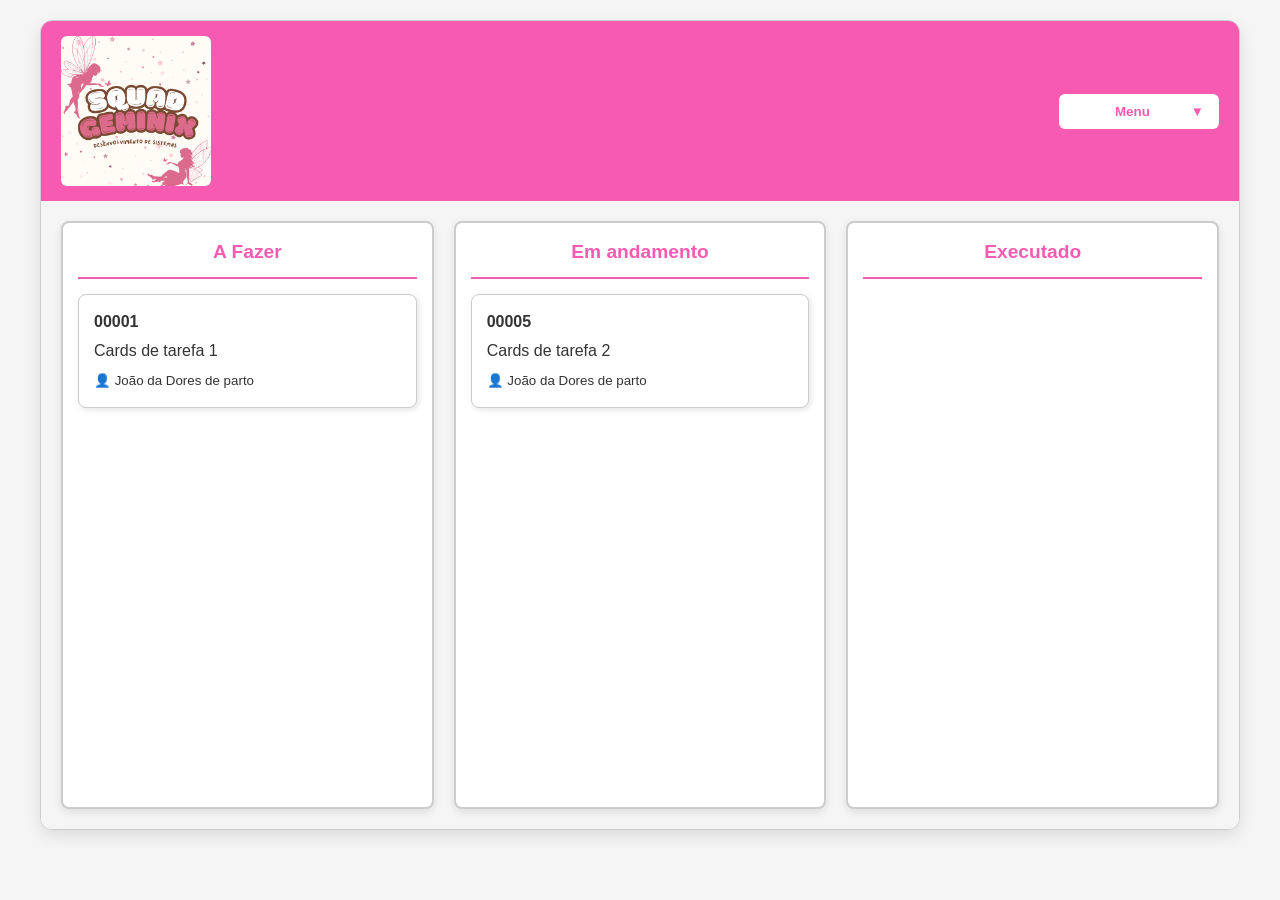
<file: Docs/telas kanban/index.html>
<!DOCTYPE html>
<html lang="pt-BR">
<head>
  <meta charset="UTF-8">
  <title>Kanban Board</title>
  <link rel="stylesheet" href="./css/style.css">
</head>
<body>
  <div class="app-container">
    <!-- Cabeçalho -->
    <header>
      <div class="logo-box"><img src="./img/Geminix.png" alt="Logo Squad Geminix"></div>
      <div class="menu-dropdown">
        <button onclick="toggleMenu()" class="menu-btn">
          Menu <span style="float:right">▼</span>
        </button>
        <div id="myDropdown" class="dropdown-content">
          <a href="./index.html">Kanban Board</a>
          <a href="./html/usuario.html">Novo Usuário</a>
          <a href="./html/tarefa.html">Nova Tarefa</a>
        </div>
      </div>
    </header>

    <!-- Quadro Kanban -->
    <main class="kanban-board">
      <section class="column" id="col-todo">
        <h3>A Fazer</h3>
      </section>
      <section class="column" id="col-doing">
        <h3>Em andamento</h3>
      </section>
      <section class="column" id="col-done">
        <h3>Executado</h3>
      </section>
    </main>
  </div>

  <!-- Modal de Edição -->
<div id="editModal" class="modal-overlay">
  <div class="modal-content">
    <h3>Editar Tarefa</h3>
    <p><strong>ID:</strong> <span id="modal-id"></span></p>

    <div class="form-group">
      <label>Status</label>
      <select id="modal-status">
        <option value="todo">A Fazer</option>
        <option value="doing">Em andamento</option>
        <option value="done">Executado</option>
      </select>
    </div>

    <div class="form-group">
      <label>Executante</label>
      <select id="modal-executante"></select>
    </div>

    <div class="form-group">
      <label>Título</label>
      <input type="text" id="modal-titulo">
    </div>

    <div class="form-actions">
      <button class="btn btn-primary" onclick="saveEdit()">Salvar</button>
      <button class="btn btn-secondary" onclick="closeModal()">Cancelar</button>
    </div>
  </div>
</div>


  <script src="./js/index.js"></script>
</body>
</html>
</file>
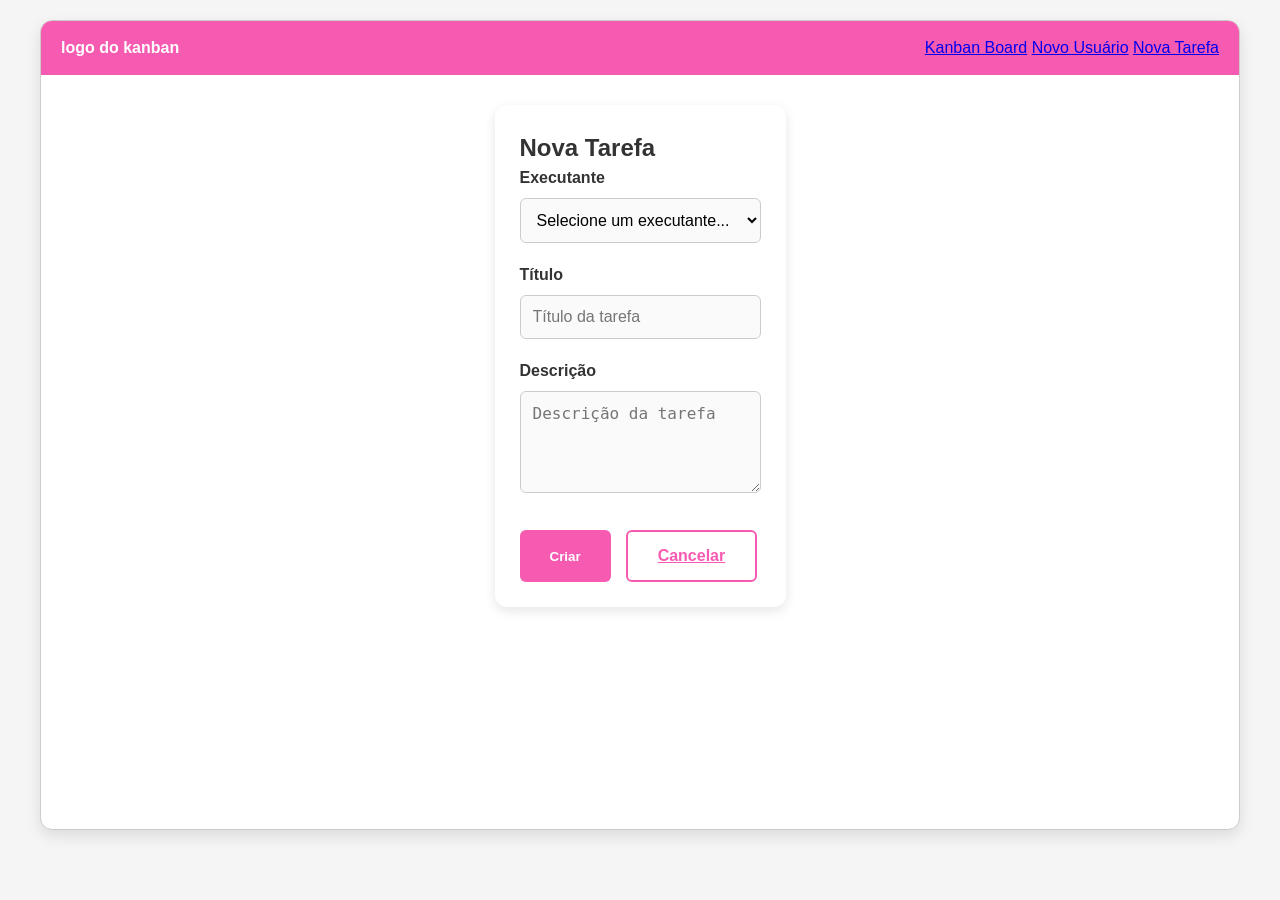
<file: Docs/telas kanban/html/tarefa.html>
<!DOCTYPE html>
<html lang="pt-BR">
<head>
  <meta charset="UTF-8">
  <title>Nova Tarefa</title>
  <link rel="stylesheet" href="../css/style.css">
</head>
<body>
  <div class="app-container">
    <header>
      <div class="logo-box">logo do kanban</div>
      <nav>
        <a href="../index.html">Kanban Board</a>
        <a href="../html/usuario.html">Novo Usuário</a>
        <a href="../html/tarefa.html">Nova Tarefa</a>
      </nav>
    </header>

    <main class="form-container">
      <h2>Nova Tarefa</h2>
      <form onsubmit="createTask(); return false;">
        <div class="form-group">
          <label>Executante</label>
          <select id="input-executante" required></select>
        </div>
        <div class="form-group">
          <label>Título</label>
          <input type="text" id="input-titulo" placeholder="Título da tarefa" required>
        </div>
        <div class="form-group">
          <label>Descrição</label>
          <textarea id="input-desc" rows="4" placeholder="Descrição da tarefa"></textarea>
        </div>
        <div class="form-actions">
          <button type="submit" class="btn btn-primary">Criar</button>
          <a href="../index.html" class="btn btn-secondary">Cancelar</a>
        </div>
      </form>
    </main>
  </div>
  <script src="../js/index.js"></script>
</body>
</html>
</file>
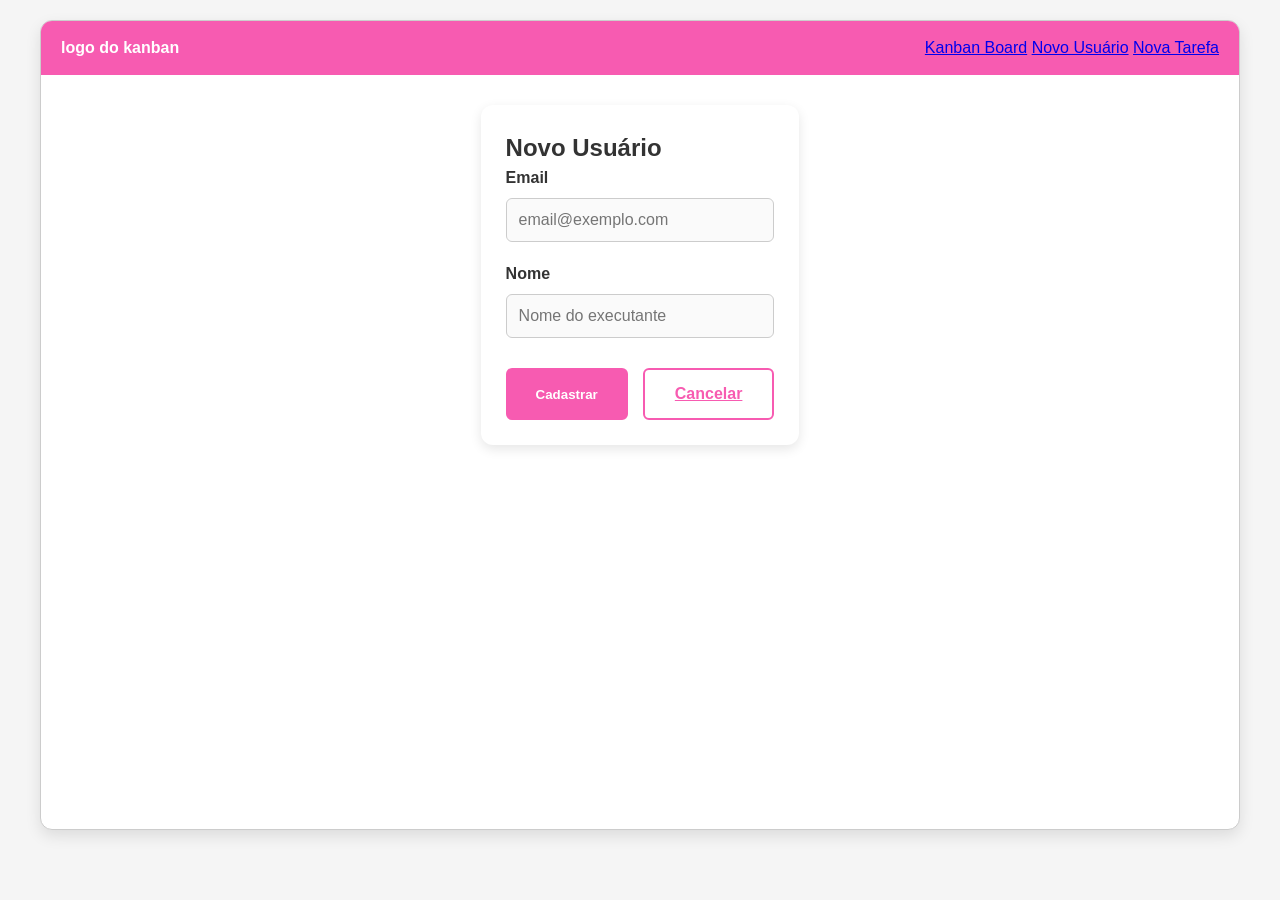
<file: Docs/telas kanban/html/usuario.html>
<!DOCTYPE html>
<html lang="pt-BR">
<head>
  <meta charset="UTF-8">
  <title>Novo Usuário</title>
  <link rel="stylesheet" href="../css/style.css">
</head>
<body>
  <div class="app-container">
    <header>
      <div class="logo-box">logo do kanban</div>
      <nav>
        <a href="../index.html">Kanban Board</a>
        <a href="../html/usuario.html">Novo Usuário</a>
        <a href="../html/tarefa.html">Nova Tarefa</a>
      </nav>
    </header>

    <main class="form-container">
      <h2>Novo Usuário</h2>
      <form onsubmit="createUser(); return false;">
        <div class="form-group">
          <label>Email</label>
          <input type="email" id="new-user-email" placeholder="email@exemplo.com" required>
        </div>
        <div class="form-group">
          <label>Nome</label>
          <input type="text" id="new-user-name" placeholder="Nome do executante" required>
        </div>
        <div class="form-actions">
          <button type="submit" class="btn btn-primary">Cadastrar</button>
          <a href="../index.html" class="btn btn-secondary">Cancelar</a>
        </div>
      </form>
    </main>
  </div>
  <script src="../js/index.js"></script>
</body>
</html>
</file>
<file: Docs/telas kanban/css/style.css>
/* --- Variáveis de Tema --- */
:root {
    --primary-pink: #f75bb1;
    --bg-gray: #f5f5f5;
    --border-color: #ccc;
    --text-dark: #333;
    --text-light: #666;
    --card-bg: #fff;
    --shadow: rgba(0,0,0,0.1);
}

/* --- Reset Básico --- */
* {
    margin: 0;
    padding: 0;
    box-sizing: border-box;
}

/* --- Corpo --- */
body {
    font-family: 'Segoe UI', Tahoma, Geneva, Verdana, sans-serif;
    background-color: var(--bg-gray);
    color: var(--text-dark);
    display: flex;
    justify-content: center;
    align-items: flex-start;
    min-height: 100vh;
    line-height: 1.5;
}

/* --- Container Principal --- */
.app-container {
    width: 95%;
    max-width: 1200px;
    background: white;
    min-height: 90vh;
    margin: 20px auto;
    border: 1px solid var(--border-color);
    box-shadow: 0 6px 15px var(--shadow);
    display: flex;
    flex-direction: column;
    border-radius: 12px;
    overflow: hidden;
}

/* --- Cabeçalho --- */
header {
    background: var(--primary-pink);
    padding: 15px 20px;
    color: white;
    display: flex;
    justify-content: space-between;
    align-items: center;
}

.logo-box {
    display: flex;
    align-items: center;
    gap: 10px;
    font-size: 1rem;
    font-weight: bold;
    color: white;
}

.logo-box img {
    width: 150px;
    border-radius: 6px;
}

/* --- Menu Dropdown --- */
.menu-dropdown { position: relative; }

.menu-btn {
    padding: 10px 15px;
    border: none;
    background: white;
    color: var(--primary-pink);
    cursor: pointer;
    min-width: 160px;
    border-radius: 6px;
    font-weight: bold;
    transition: all 0.3s;
}

.menu-btn:hover {
    background: var(--bg-gray);
}

.dropdown-content {
    display: none;
    position: absolute;
    right: 0;
    background-color: #fff;
    min-width: 180px;
    box-shadow: 0px 8px 16px var(--shadow);
    border-radius: 6px;
    overflow: hidden;
    z-index: 10;
}

.dropdown-content a {
    color: var(--text-dark);
    padding: 12px 16px;
    text-decoration: none;
    display: block;
    transition: background 0.2s;
}

.dropdown-content a:hover {
    background-color: var(--bg-gray);
}

.show { display: block; }

/* --- Kanban --- */
.kanban-board {
    display: flex;
    gap: 20px;
    flex-grow: 1;
    padding: 20px;
    flex-wrap: wrap;
    background: var(--bg-gray);
}

.column {
    flex: 1;
    min-width: 280px;
    border: 2px solid var(--border-color);
    background: var(--card-bg);
    display: flex;
    flex-direction: column;
    padding: 15px;
    border-radius: 8px;
    box-shadow: 0 3px 8px var(--shadow);
}

.column h3 {
    text-align: center;
    border-bottom: 2px solid var(--primary-pink);
    padding-bottom: 10px;
    margin-bottom: 15px;
    color: var(--primary-pink);
    font-size: 1.2rem;
}

/* --- Cartões --- */
.card {
    border: 1px solid var(--border-color);
    padding: 15px;
    margin-bottom: 12px;
    background: var(--card-bg);
    cursor: pointer;
    box-shadow: 2px 2px 6px var(--shadow);
    border-radius: 8px;
    transition: transform 0.2s, box-shadow 0.2s;
}

.card:hover {
    transform: translateY(-3px);
    box-shadow: 4px 4px 12px var(--shadow);
    border-color: var(--primary-pink);
}

/* --- Formulários --- */
.form-container {
    max-width: 600px;
    margin: 30px auto;
    background: #fff;
    padding: 25px;
    border-radius: 12px;
    box-shadow: 0 4px 12px var(--shadow);
}

.form-group { margin-bottom: 20px; }
.form-group label { display: block; font-weight: bold; margin-bottom: 8px; color: var(--text-dark); }
.form-group input, .form-group select, .form-group textarea {
    width: 100%; 
    padding: 12px; 
    border: 1px solid var(--border-color); 
    border-radius: 6px; 
    background: #fafafa; 
    font-size: 1rem;
    transition: border-color 0.3s;
}

.form-group input:focus, .form-group select:focus, .form-group textarea:focus {
    border-color: var(--primary-pink);
    outline: none;
    background: #fff;
}

/* --- Botões --- */
.form-actions { margin-top: 30px; display: flex; gap: 15px; }
.btn { padding: 12px 30px; border-radius: 6px; cursor: pointer; font-weight: bold; border: none; transition: all 0.3s; }
.btn-primary { background-color: var(--primary-pink); color: white; }
.btn-primary:hover { background-color: #d94a9a; }
.btn-secondary { background-color: white; color: var(--primary-pink); border: 2px solid var(--primary-pink); }
.btn-secondary:hover { background-color: var(--primary-pink); color: white; }
.btn-blue { background-color: var(--primary-pink); color: white; }
.btn-blue:hover { background-color: #d94a9a; }

/* --- Modal --- */
.modal-overlay {
    display: none;
    position: fixed;
    top: 0; left: 0; width: 100%; height: 100%;
    background: rgba(0,0,0,0.5);
    justify-content: center;
    align-items: center;
    z-index: 100;
}

.modal-content {
    background: white;
    padding: 25px;
    width: 420px;
    border-radius: 12px;
    box-shadow: 0 6px 18px var(--shadow);
    position: relative;
    animation: fadeIn 0.3s ease-in-out;
}

.modal-header { 
    display: flex; 
    justify-content: space-between; 
    margin-bottom: 20px; 
    align-items: center;
}

/* --- Animações --- */
@keyframes fadeIn {
    from { opacity: 0; transform: scale(0.95); }
    to { opacity: 1; transform: scale(1); }
}

/* --- Responsividade --- */
@media (max-width: 768px) {
    .kanban-board { flex-direction: column; }
    .menu-btn { min-width: auto; }
    .form-container { width: 95%; }
}
</file>
